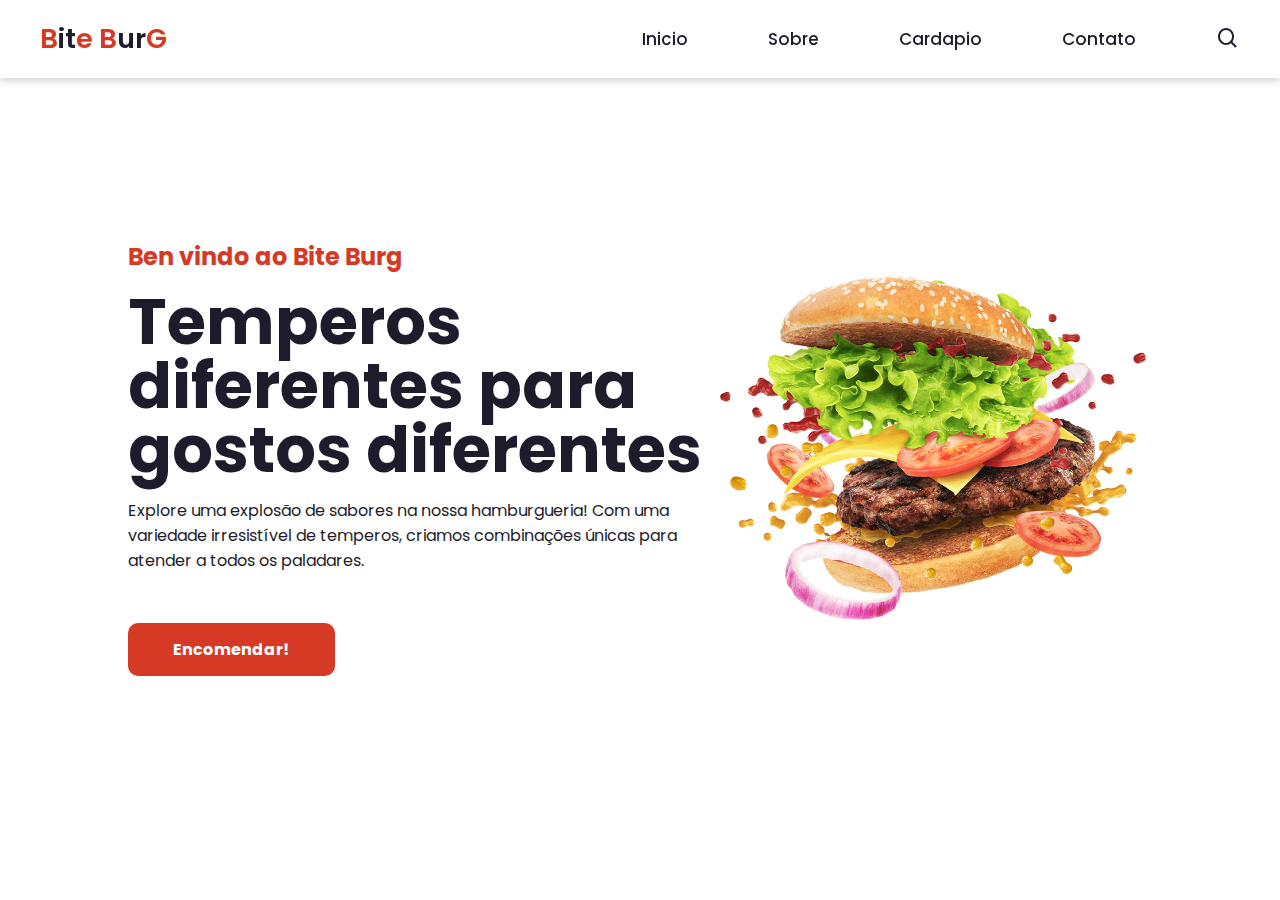
<file: BiteBurg/index.html>
<!DOCTYPE html>
<html lang="Pt-br">
<head>
    <meta charset="UTF-8">
    <meta http-equiv="X-UA-Compatible" content="IE=edge">
    <meta name="viewport" content="width=device-width, initial-scale=1.0">
    <link href='https://unpkg.com/boxicons@2.1.2/css/boxicons.min.css' rel='stylesheet'>
    <link rel="stylesheet" href="style.css">
    <title>Landing Page</title>
</head>
<body>
    <header>
        <nav onclick="alert('Está página faz parte de um Portfolio! Ela não funciona.')" class="navigation">
            <a href="#" class="logo">B<span>it</span>e B<span>ur</span>G</a>
            <ul class="nav-menu">
                <li class="nav-item"><a href="#">Inicio</a></li>
                <li class="nav-item"><a href="#">Sobre</a></li>
                <li class="nav-item"><a href="#">Cardapio</a></li>
                <li class="nav-item"><a href="#">Contato</a></li>
                <i class='bx bx-search'></i>
            </ul>
            <div class="menu">
                <span class="bar"></span>
                <span class="bar"></span>
                <span class="bar"></span>
            </div>
        </nav>
    </header>
    <main>
        <section class="home">
            <div class="home-text">
                <h4 class="text-h4">Ben vindo ao Bite Burg</h4>
                <h1 class="text-h1">Temperos diferentes para gostos diferentes</h1>
                <p>Explore uma explosão de sabores na nossa hamburgueria! Com uma variedade irresistível de temperos, criamos combinações únicas para atender a todos os paladares.</p>
                <a onclick="alert('Está página faz parte de um Portfolio! Ela não funciona.')" href="#" class="home-btn">Encomendar!</a>
            </div>
            <div class="home-img">
                <img src="imagem.png" alt="hamburguer">
            </div>
        </section>
    </main>
    <script src="script.js"></script>
</body>
</html>
</file>
<file: BiteBurg/style.css>
@import url('https://fonts.googleapis.com/css2?family=Poppins:wght@300;400;500;600;700&display=swap');

*{
    margin: 0;
    padding: 0;
    box-sizing: border-box;
    font-family: 'Poppins', sans-serif;
    list-style: none;
    text-decoration: none;
}
:root{
    --red:#d63a25;
    --white:#fff;
    --dark:#1e1c2a;
}
body{
    color: var(--dark);
    background: var(--white);
}
.navigation{
    display: flex;
    align-items: center;
    justify-content: space-between;
    padding: 18px 40px;
    box-shadow: 0 0.1rem 0.5rem #ccc;
    width: 100%;
    background: var(--white);
    transition: all 0.5s;
    position: fixed;
}
.navigation .logo{
    color: var(--red);
    font-size: 1.7rem;
    font-weight: 600;
}
.logo span{
    color: var(--dark);
}
.navigation ul{
    display: flex;
    align-items: center;
    gap: 5rem;
}
.navigation ul li a{
    color: var(--dark);
    font-size: 17px;
    font-weight: 500;
    transition: all 0.5s;
}
.navigation ul li a:hover{
    color: var(--red);
}
.navigation i{
    cursor: pointer;
    font-size: 1.5rem;
}
.menu{
    cursor: pointer;
    display: none;
}
.menu .bar{
    display: block;
    width: 28px;
    height: 3px;
    border-radius: 3px;
    background: var(--dark);
    margin: 5px auto;
    transition: all 0.3s;
}
.menu .bar:nth-child(1),
.menu .bar:nth-child(3){
    background: var(--red);
}
.home{
    width: 100%;
    height: 100vh;
    display: flex;
    align-items: center;
    justify-content: space-between;
    padding: 0px 10%;
}
.home-text{
    max-width: 37rem;
}
.home-text .text-h4{
    font-size: 1.5rem;
    color: var(--red);
    margin-bottom: 1rem;
}
.home-text .text-h1{
    font-size: 4rem;
    margin-bottom: 1rem;
    line-height: 4rem;
}
.home-text p{
    margin-bottom: 4rem;
}
.home-btn{
    padding: 15px 45px;
    background: var(--red);
    color: var(--white);
    border-radius: 10px;
    font-weight: 700;
    transition: all 0.5s;
}
.home-btn:hover{
    background: #fc4c35;
}
.home-img img{
    width: 100%;
}
@media (max-width:785px) {
    .navigation{
        padding: 18px 20px;
    }
    .menu{
        display: block;
    }
    .menu.ativo .bar:nth-child(1){
        transform:  translateY(8px) rotate(45deg);
    }
    .menu.ativo .bar:nth-child(2) {
        opacity: 0;
    }
    .menu.ativo .bar:nth-child(3){
        transform: translateY(-8px) rotate(-45deg);
    }
    .nav-menu{
        position: fixed;
        right: -100%;
        top: 70px;
        width: 100%;
        height: 100%;
        flex-direction: column;
        background: var(--white);
        gap: -10px;
        transition: 0.3s;
    }
    .nav-menu.ativo{
        right: 0;
    }
    .nav-item{
        margin: 16px 0;
    }
    /*main*/
    .home{
        padding: 100px 2%;
        flex-direction: column;
        text-align: center;
        overflow: hidden;
        gap: 5rem;
    }
    .home .text-h4{
        font-size: 15px;
    }
    .home .text-h1{
        font-size: 2.5rem;
        line-height: 3rem;
    }
    .home p{
        font-size: 15px;
    }
    .home-img{
        width: 125%;
    }
}
</file>
